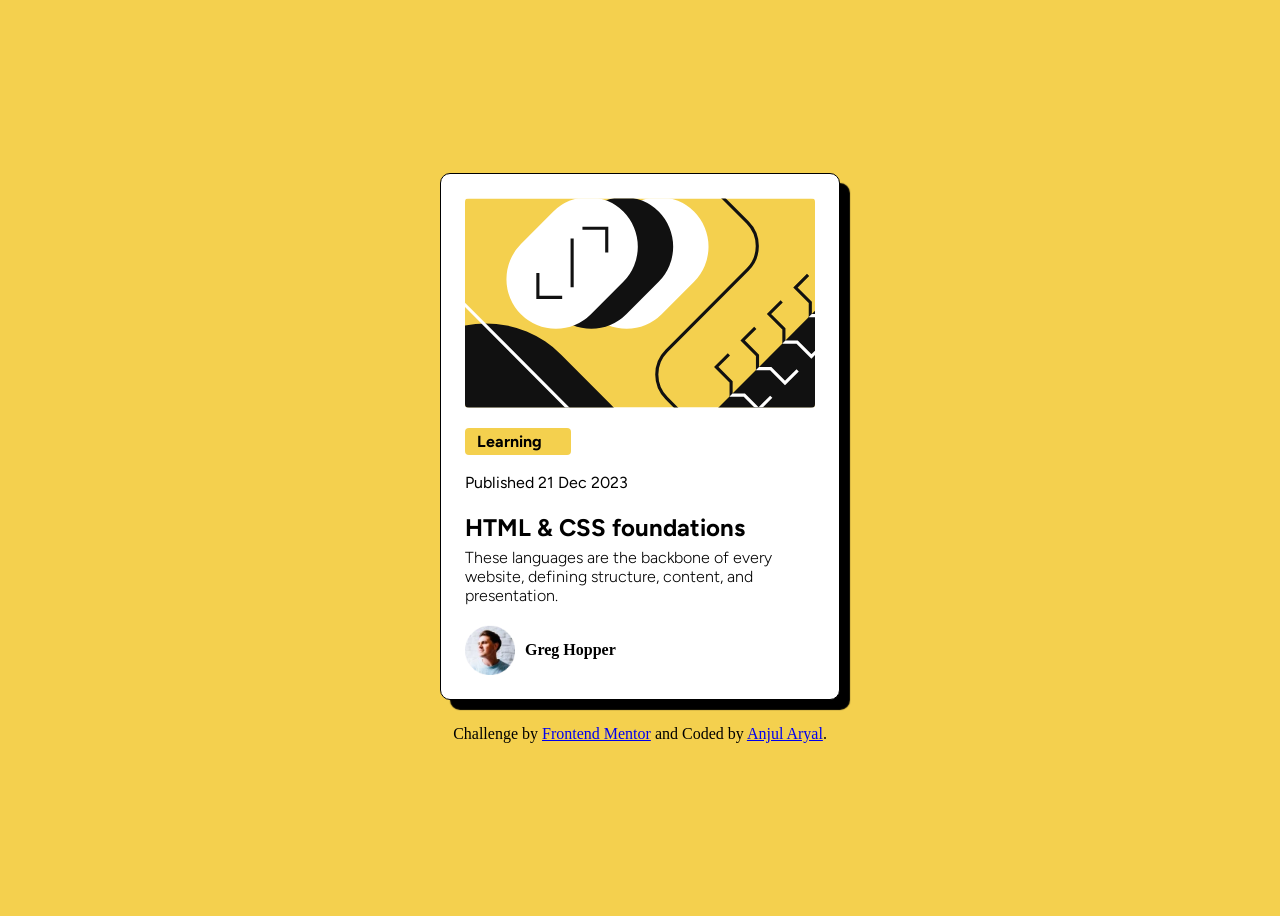
<file: index.html>
<!DOCTYPE html>
<html lang="en">
<head>
  <meta charset="UTF-8">
  <meta name="viewport" content="width=device-width, initial-scale=1.0"> <!-- displays site properly based on user's device -->

  <link rel="icon" type="image/png" sizes="32x32" href="./assets/images/favicon-32x32.png">
  <link rel="preconnect" href="https://fonts.googleapis.com">
<link rel="preconnect" href="https://fonts.gstatic.com" crossorigin>
<link href="https://fonts.googleapis.com/css2?family=Figtree:ital,wght@0,300..900;1,300..900&family=Fraunces:ital,opsz,wght@0,9..144,100..900;1,9..144,100..900&family=Montserrat:ital,wght@0,100..900;1,100..900&family=Outfit:wght@100..900&display=swap" rel="stylesheet">
  
  <title>Frontend Mentor | Blog preview card</title>
  <link rel="stylesheet" href="style.css">
</head>
<body>
  <main>
      <img src="assets/images/illustration-article.svg" alt="">
      <div class="textarea">
        <div id="Button">Learning</div>
        <p class="text">Published 21 Dec 2023</p>
        <h1>HTML & CSS foundations</h1>
        <p class="maintext">These languages are the backbone of every website, defining structure, content, and presentation.</p>
      </div>
      <div class="profile">
        <img src="assets/images/image-avatar.webp" alt="">
        <span>Greg Hopper</span>
      </div>
  </main>
  <footer>  <div class="attribution">
    Challenge by <a href="https://www.frontendmentor.io?ref=challenge" target="_blank">Frontend Mentor</a> and
    Coded by <a href="https://github.com/AnjulAryal">Anjul Aryal</a>.
  </footer>
  </div>
</body>
</html>
</file>
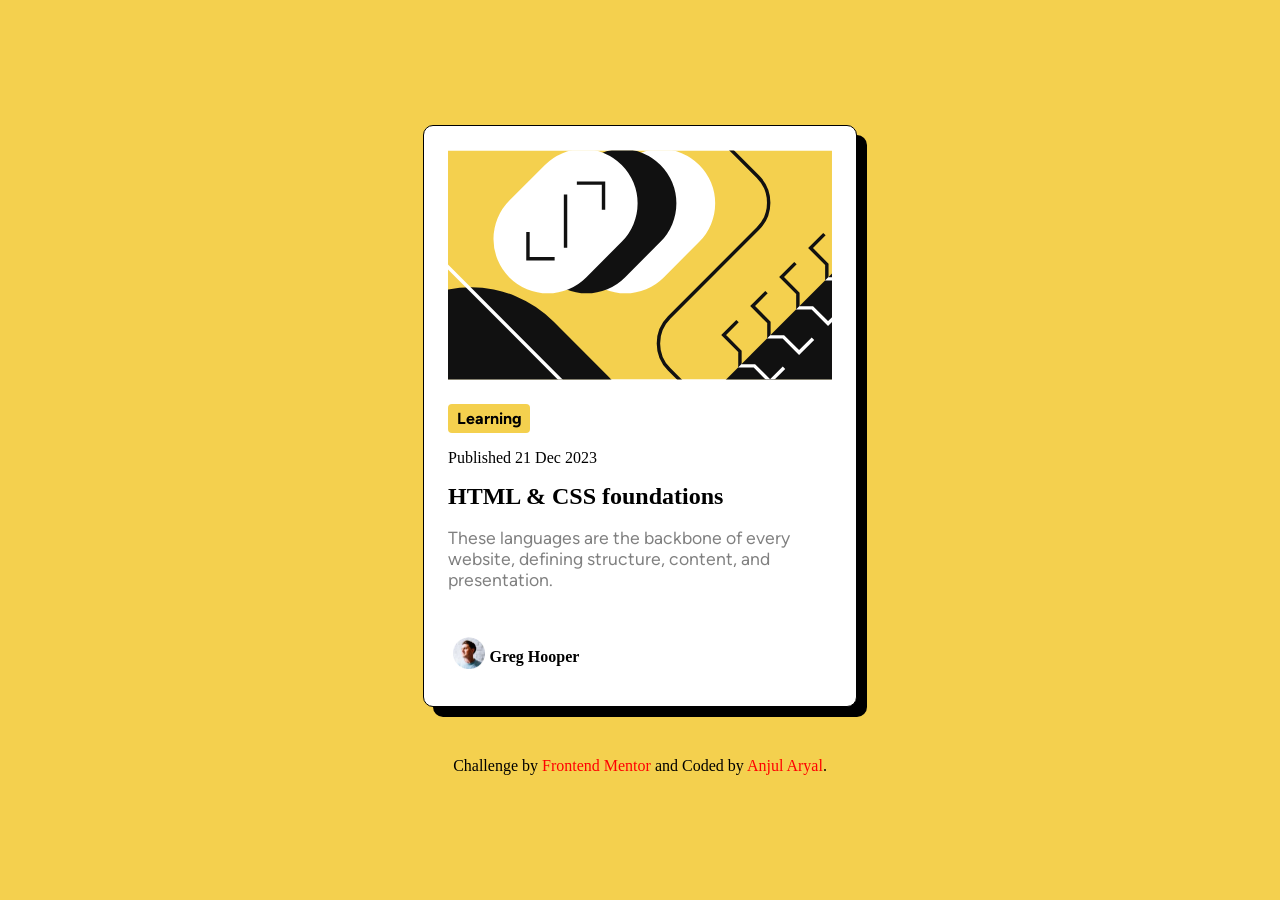
<file: blog-preview-card-main/index.html>
<!DOCTYPE html>
<html lang="en">
<head>
  <meta charset="UTF-8">
  <meta name="viewport" content="width=device-width, initial-scale=1.0"> <!-- displays site properly based on user's device -->

  <link rel="icon" type="image/png" sizes="32x32" href="./assets/images/favicon-32x32.png">
  
  <title>Frontend Mentor | Blog preview card</title>
  <link rel="stylesheet" href="style.css">
</head>
<body>
  <main>
      <img src="assets/images/illustration-article.svg" alt="">
      <div class="textarea">
        <div id="Button">Learning</div>
        <p>Published 21 Dec 2023</p>
        <h1>HTML & CSS foundations</h1>
        <p class="maintext">These languages are the backbone of every website, defining structure, content, and presentation.</p>
      </div>
      <div class="profile">
        <img src="assets/images/image-avatar.webp" alt="">
        <p>Greg Hooper</p>
      </div>
  </main>
  <footer>  <div class="attribution">
    Challenge by <a href="https://www.frontendmentor.io?ref=challenge" target="_blank">Frontend Mentor</a> and
    Coded by <a href="https://github.com/AnjulAryal">Anjul Aryal</a>.
  </footer>
  </div>
</body>
</html>
</file>
<file: style.css>
body{
    background-color: #F4D04E;
    min-height: 100vh;
    display: flex;
    flex-direction: column;
    row-gap: 25px;
    align-items: center;
    justify-content: center;

}
main{
    background-color: white;
    max-width: 350px;
    padding: 24px;
    align-items: start;
    border-radius: 10px;
    box-shadow: 10px 10px 1px;
    display: flex;
    flex-direction: column;
    row-gap: 20px;
    border: solid 0.5px black;
}
main:hover{
    box-shadow: 15px 15px 3px;
}
main img{
    width: 100%;
    border-radius: 4px;
}
.textarea{
    font-family: figtree;
    display: flex;
    flex-direction: column;
    gap: 2px;

}
h1:hover{
    color: #F4D04E;
    cursor: pointer;
}
#Button{
    background-color: #F4D04E;
    max-width: 82px;
    border-radius: 4px;
    padding: 4px 12px;
    font-weight: bolder;   
}
h1{
    font-size: 24px;
    line-height: 150%;
    margin: 0px;
}
.maintext{
    font-size: 16px;
    font-weight: 300;
    margin: 0px;
}
.profile img{
    width: 50px;
    height: 50px;
}
.text{
    font-weight: 10px;
}
.profile{
    display: flex;
    align-items: center;
    column-gap: 10px;
}
span{
    font-weight: bold;
}
@media (max-width:900px){
    main{
      margin-left: 10px;
      margin-right: 10px;
    }
}
</file>
<file: blog-preview-card-main/style.css>
@font-face {
    font-family: 'Figtree';
    src: url(assets/fonts/Figtree-VariableFont_wght.ttf);
}
body{
    margin: 0px;
    padding: 0px;
    background-color: #F4D04E;
    display:flex;
    flex-direction: column;
    justify-content: center;
    align-items: center;
    height: 100vh;
    row-gap: 50px;
}

main{
    background-color: white;
    max-width: 384px;
    min-height: 522px;
    border-radius: 10px;
    display: flex;
    flex-direction: column;
    padding: 24px 24px;
    gap: 24px;
    border: solid 1px;
    box-shadow: 10px 10px  black;
}
main:hover h1{
    color: #F4D04E;
    
}
main:hover{
    box-shadow: 15px 15px black;

    
}

.textarea #Button{
    background-color: #F4D04E;
    max-width: 82px;
    min-height: 29px;
    font-weight:bold;
    font-family: 'Figtree';
    display: flex;
    justify-content: center;
    align-items: center;
    border-radius: 4px;
}
.textarea .maintext{
font-family: Figtree;
max-width: fit-content;
font-size: 1.1rem;
color:hsl(0, 0%, 50%);

}
.textarea h1{
    font-size: 1.5rem;
}
.profile p{
    font-weight: bold;
    font-size: 1rem;
}
.profile img{
    max-width: 32px;
    height: 32px;
    padding: 5px;
}
.profile{
    display: flex;
    
}
.attribution a {
    color: red;
    text-decoration: none;
}
</file>
